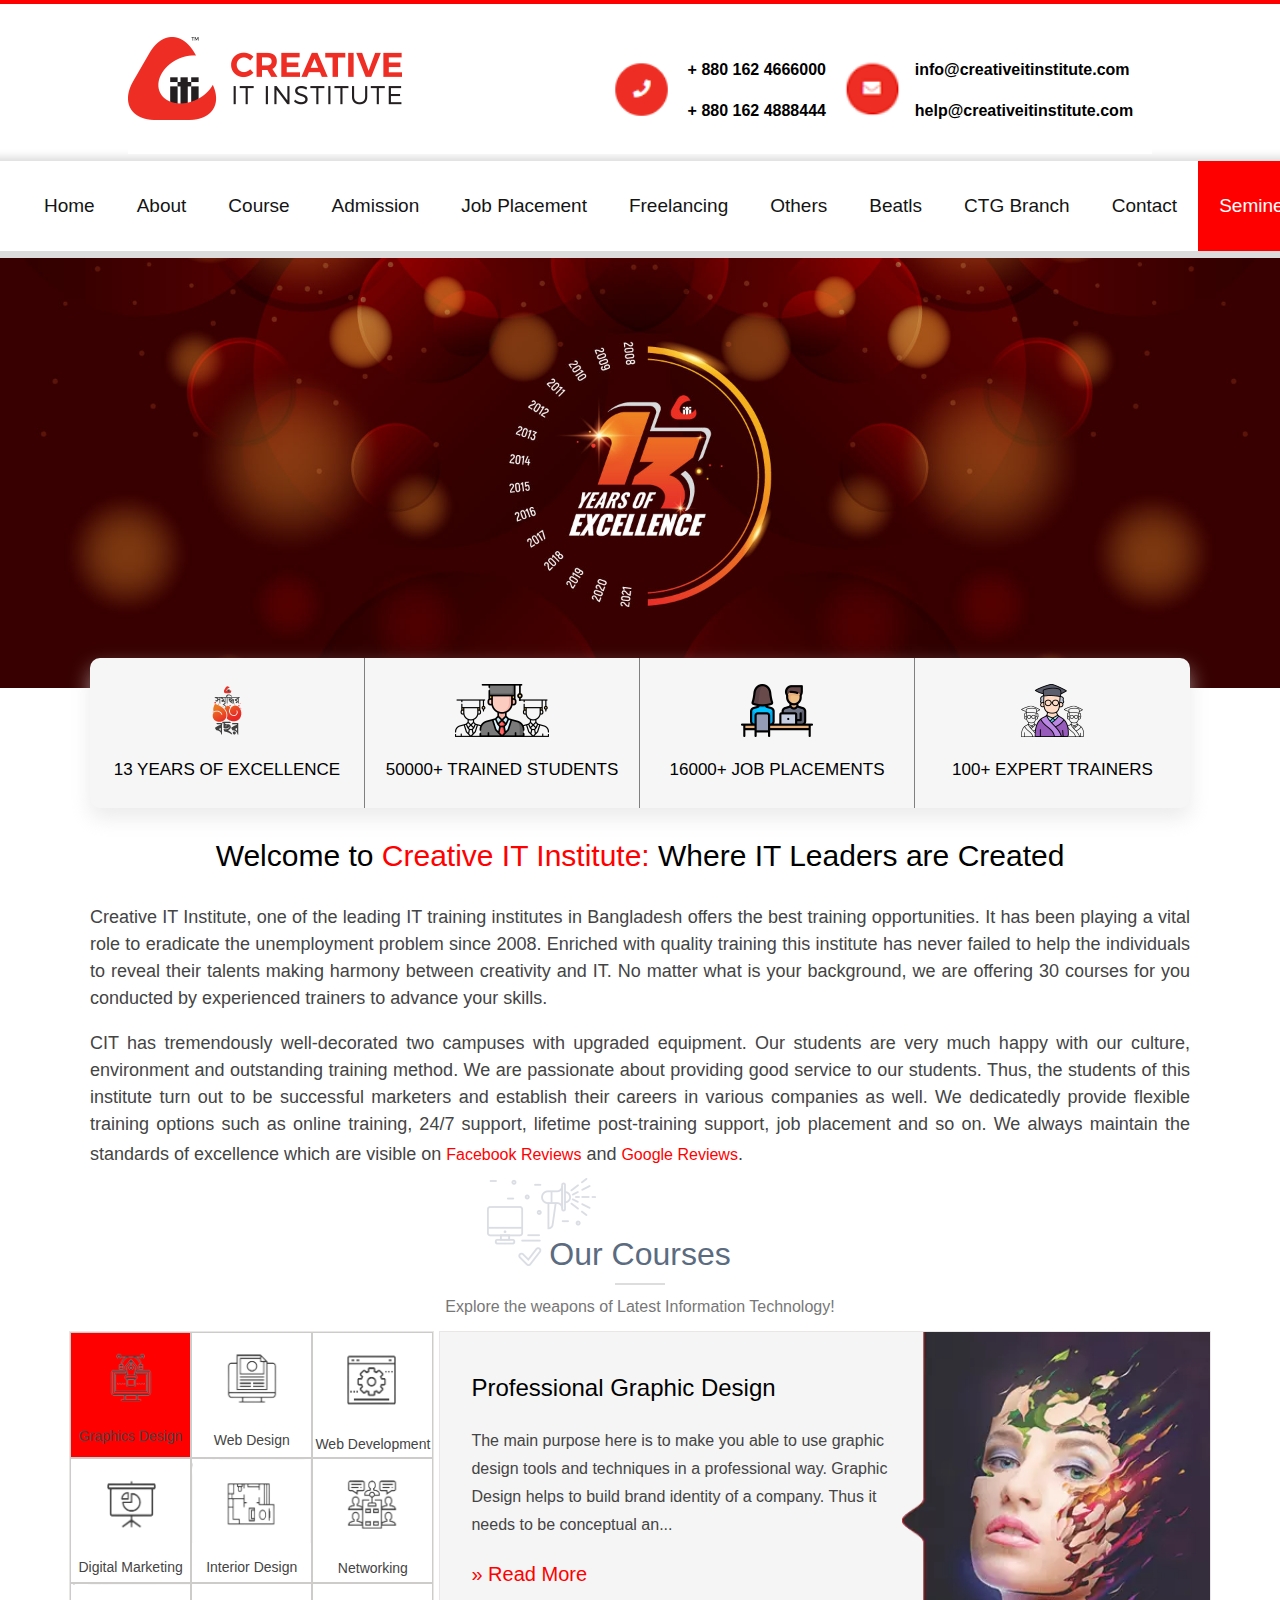
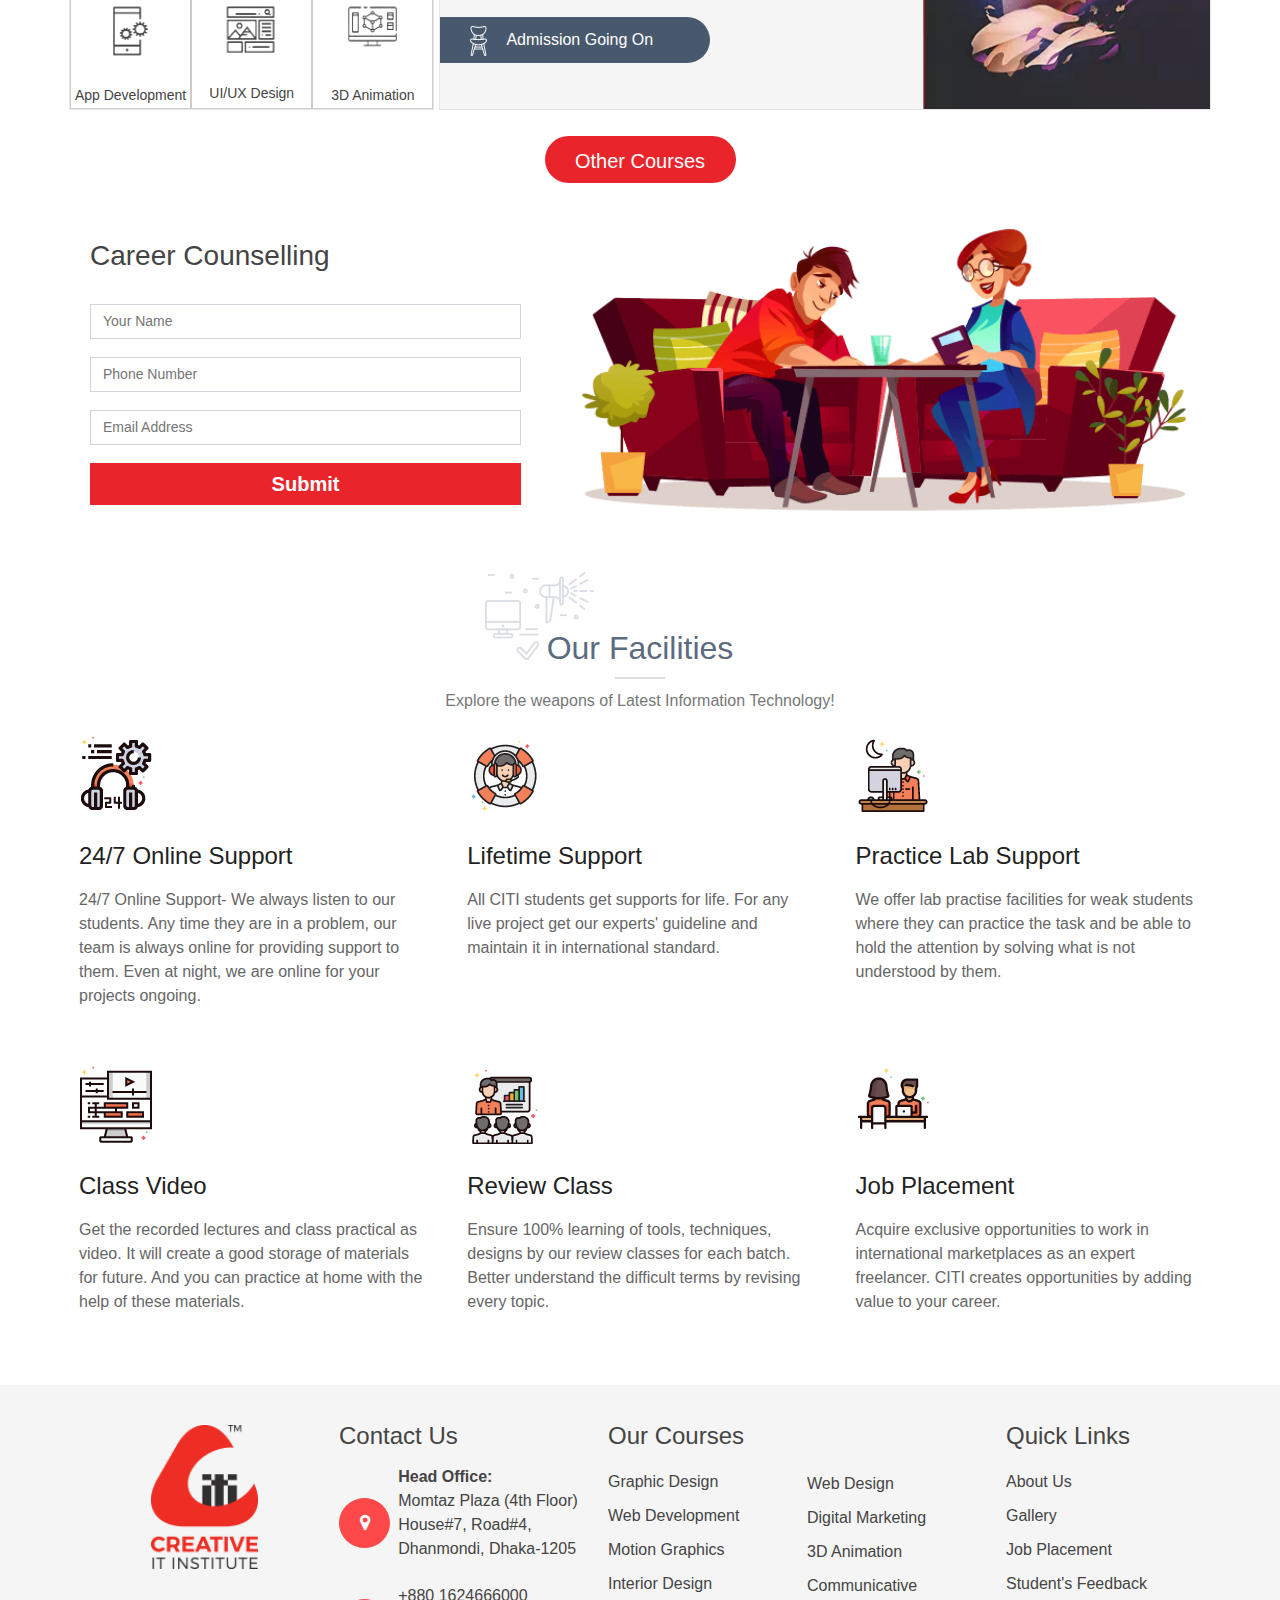
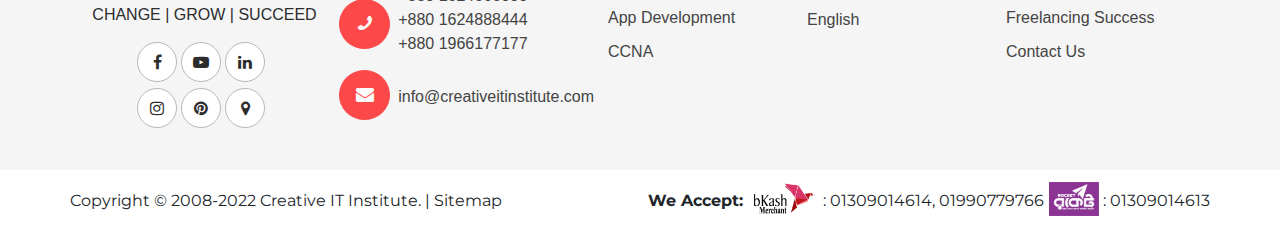
<file: index.html>
<!DOCTYPE html>
<html lang="en">

<head>
    <meta charset="UTF-8">
    <meta http-equiv="X-UA-Compatible" content="IE=edge">
    <meta name="viewport" content="width=device-width, initial-scale=1.0">
    <title>Creative IT</title>
    <link rel="stylesheet" href="style.css">
    <link href="https://fonts.googleapis.com/css2?family=Montserrat&display=swap" rel="stylesheet">
    <link rel="stylesheet" href="https://cdnjs.cloudflare.com/ajax/libs/font-awesome/4.7.0/css/font-awesome.min.css">
</head>

<body>
    <div class="hrline"></div>
    <nav>
        <div class="mainnavbar">
            <div class="middlenav">
                <div class="section1">
                    <div class="logo"></div>
                </div>
                <div class="section2">
                    <div class="phone">
                        <div class="phnlogo"></div>
                        <div class="num">
                            <a href="tel:++ 880 162 4666000">+ 880 162 4666000</a>
                        </div>
                        <div class="num">
                            <a href="tel:++ 880 162 4888444">+ 880 162 4888444</a>
                        </div>
                    </div>
                </div>
                <div class="section3">
                    <div class="mailsec">
                        <div class="maillogo"></div>
                        <div class="mail">
                            <a href="mailto: info@creativeitinstitute.com">info@creativeitinstitute.com</a>
                        </div>
                        <div class="mail">
                            <a href="mailto: help@creativeitinstitute.com">help@creativeitinstitute.com</a>
                        </div>
                    </div>
                </div>
            </div>
        </div>
        <div class="main_menu">
            <div class="menu">
                <ul>
                    <li>
                        <a href="CreativeIT.html">Home</a>
                    </li>
                    <li>
                        <a href="#">About</a>
                    </li>
                    <li>
                        <a href="#">Course</a>
                    </li>
                    <li>
                        <a href="#">Admission</a>
                        <ul>
                            <li><a href="">Admission Form</a></li>
                            <li><a href="">Admission Procedure</a></li>
                        </ul>
                    </li>
                    <li>
                        <a href="#">Job Placement</a>
                    </li>
                    <li>
                        <a href="#">Freelancing</a>
                        <ul>
                            <li><a href="">Freelancing Success</a></li>
                            <li><a href="">Students Feedback</a></li>
                        </ul>
                    </li>
                    <li>
                        <a href="#">Others</a>
                        <ul>
                            <li><a href="">Our Faculties</a></li>
                            <li><a href="">Our Facilities</a></li>
                            <li class="clr"><a href="">FAQ</a></li>
                        </ul>
                    </li>
                    <li>
                        <a href="beatls.html" target="_blank">Beatls</a>
                    </li>
                    <li>
                        <a href="CTG.html" target="_blank">CTG Branch</a>
                    </li>
                    <li>
                        <a href="#">Contact</a>
                    </li>
                    <li>
                        <a href="#">Seminers</a>
                    </li>
                </ul>
            </div>
        </div>
    </nav>

    <section>
        <div class="picture"></div>
        <div class="cardbox">
            <div class="card">
                <div class="card_image1"></div>
                <div class="card_text">
                    <p>13 YEARS OF EXCELLENCE</p>
                </div>
            </div>
            <div class="card">
                <div class="card_image2"></div>
                <div class="card_text">
                    <p>50000+ TRAINED STUDENTS</p>
                </div>
            </div>
            <div class="card">
                <div class="card_image3"></div>
                <div class="card_text">
                    <p>16000+ JOB PLACEMENTS</p>
                </div>
            </div>
            <div class="card">
                <div class="card_image4"></div>
                <div class="card_text">
                    <p>100+ EXPERT TRAINERS</p>
                </div>
            </div>
        </div>
    </section>

    <section>
        <div class="center_text">
            <h1>Welcome to <span class="text_color">Creative IT Institute:</span> Where IT Leaders are Created</h1>
            <p>Creative IT Institute, one of the leading IT training institutes in Bangladesh offers the best training
                opportunities. It has been playing a vital role to eradicate the unemployment problem since 2008.
                Enriched
                with quality training this institute
                has never failed to help the individuals to reveal their talents making harmony between creativity and
                IT.
                No matter what is your background, we are offering 30 courses for you conducted by experienced trainers
                to
                advance your skills.</p>

            <br>
            <p>CIT has tremendously well-decorated two campuses with upgraded equipment. Our students are very much
                happy
                with our culture, environment and outstanding training method. We are passionate about providing good
                service to our students. Thus, the
                students of this institute turn out to be successful marketers and establish their careers in various
                companies as well. We dedicatedly provide flexible training options such as online training, 24/7
                support,
                lifetime post-training support,
                job placement and so on. We always maintain the standards of excellence which are visible on <a
                    href="#">Facebook Reviews</a> and <a href="#">Google Reviews</a>.</p>
        </div>
    </section>

    <section>
        <div class="container">
            <div class="center_heading">
                <h2>Our Courses</h2>
                <p>Explore the weapons of Latest Information Technology!</p>
            </div>

            <div class="courseWithPicture">
                <div class="course">
                    <div class="cell cell-1">
                        <a href="#"><img src="image2/gd.png" alt="" class="icon">
                            <p>Graphics Design</p>
                        </a>
                    </div>
                    <div class="cell cell-2">
                        <a href="#"><img src="image2/c2.png" alt="" class="icon">
                            <p>Web Design</p>
                        </a>
                    </div>
                    <div class="cell cell-3">
                        <a href="#"><img src="image2/c3.png" alt="" class="icon">
                            <p>Web Development</p>
                        </a>
                    </div>
                    <div class="cell cell-4">
                        <a href="#"><img src="image2/c4.png" alt="" class="icon">
                            <p>Digital Marketing</p>
                        </a>
                    </div>
                    <div class="cell cell-5">
                        <a href="#"><img src="image2/c5.png" alt="" class="icon">
                            <p>Interior Design</p>
                        </a>
                    </div>
                    <div class="cell cell-6">
                        <a href="#"><img src="image2/c6.png" alt="" class="icon">
                            <p>Networking</p>
                        </a>
                    </div>
                    <div class="cell cell-7">
                        <a href="#"><img src="image2/c7.png" alt="" class="icon">
                            <p>App Development</p>
                        </a>
                    </div>
                    <div class="cell cell-8">
                        <a href="#"><img src="image2/c8.png" alt="" class="icon">
                            <p>UI/UX Design</p>
                        </a>
                    </div>
                    <div class="cell cell-9">
                        <a href="#"><img src="image2/c9.png" alt="" class="icon">
                            <p>3D Animation</p>
                        </a>
                    </div>
                </div>

                <div class="textandpic">
                    <div class="textpart">
                        <div class="textpart1">
                            <h2>Professional Graphic Design</h2>
                            <p>The main purpose here is to make you able to use graphic design tools and techniques in a
                                professional way. Graphic Design helps to build brand identity of a company. Thus it
                                needs
                                to be conceptual an...</p>
                            <a href="#">» Read More</a>
                        </div>
                        <div class="textpart2">
                            <p><img src="image2/seat.png" alt="">
                                <span>Admission Going On</span>
                            </p>
                        </div>
                    </div>
                    <div class="picpart"></div>

                </div>
            </div>
        </div>
    </section>

    <section>
        <div class="coursebtn"><a href="#">Other Courses</a></div>
    </section>

    <section>
        <div class="careercounselling">
            <div class="row">
                <div class="leftside">
                    <h3>Career Counselling</h3>
                    <form action="">
                        <input type="name" placeholder="Your Name">
                        <input type="number" name="number" id="" placeholder="Phone Number">
                        <input type="email" name="mail" id="" placeholder="Email Address">
                        <Button type="button" class="submitbtn">Submit</Button>
                    </form>
                </div>
                <div class="rightside"></div>
            </div>
        </div>
    </section>

    <section>
        <div class="center_heading">
            <h2>Our Facilities</h2>
            <p>Explore the weapons of Latest Information Technology!</p>
        </div>
    </section>

    <section>
        <div class="facilities">
            <div class="leftbox">
                <div class="boximg"><img src="image2/Online_Support.png" alt=""></div>
                <h3>24/7 Online Support</h3>
                <p>24/7 Online Support- We always listen to our students. Any time they are in a problem, our team is
                    always online for providing support to them. Even at night, we are online for your projects ongoing.
                </p>
            </div>
            <div class="middlebox">
                <div class="boximg"><img src="image2/Lifetime_Support.png" alt=""></div>
                <h3>Lifetime Support</h3>
                <p>All CITI students get supports for life. For any live project get our experts' guideline and maintain
                    it in international standard.</p>
            </div>
            <div class="rightbox">
                <div class="boximg"><img src="image2/Lab_Support.png" alt=""></div>
                <h3>Practice Lab Support</h3>
                <p>We offer lab practise facilities for weak students where they can practice the task and be able to
                    hold the attention by solving what is not understood by them.</p>
            </div>

            <div class="leftbox">
                <div class="boximg"><img src="image2/Class_Video.png" alt=""></div>
                <h3>Class Video</h3>
                <p>Get the recorded lectures and class practical as video. It will create a good storage of materials
                    for future. And you can practice at home with the help of these materials.</p>
            </div>
            <div class="middlebox">
                <div class="boximg"><img src="image2/Review_Class.png" alt=""></div>
                <h3>Review Class</h3>
                <p>Ensure 100% learning of tools, techniques, designs by our review classes for each batch. Better
                    understand the difficult terms by revising every topic.</p>
            </div>
            <div class="rightbox">
                <div class="boximg"><img src="image2/Job_Placement.png" alt=""></div>
                <h3>Job Placement</h3>
                <p>Acquire exclusive opportunities to work in international marketplaces as an expert freelancer. CITI
                    creates opportunities by adding value to your career.</p>
            </div>
        </div>
    </section>

    <section id="footer_part">
        <div class="footer">
            <div class="footercontainer">
                <div class="box">
                    <div class="box1">
                        <div class="imgbox"><img src="image2/footer-logo.png" alt=""></div>
                        <div class="iconbox">
                            <h4>CHANGE | GROW | SUCCEED</h4>
                            <div class="social">
                                <a href="#" class="fa fa-facebook"></a>
                                <a href="#" class="fa fa-youtube-play"></a>
                                <a href="#" class="fa fa-linkedin"></a>
                                <a href="#" class="fa fa-instagram"></a>
                                <a href="#" class="fa fa-pinterest"></a>
                                <a href="#" class="fa fa-map-marker"></a>
                            </div>
                        </div>
                    </div>
                </div>
                <div class="box">
                    <div class="box2">
                        <h3>Contact Us</h3>
                        <div class="address">
                            <div class="iconpart">
                                <div class="fa fa-map-marker faicon"></div>
                            </div>
                            <div class="footertextpart">
                                <strong>Head Office:</strong>
                                <br><span>Momtaz Plaza (4th Floor) House#7, Road#4, Dhanmondi, Dhaka-1205</span>
                            </div>
                        </div>

                        <div class="mob">
                            <div class="iconpart">
                                <div class="fa fa-phone fa-flip-horizontal faicon"></div>
                            </div>
                            <div class="footertextpart">
                                <br><span>+880 1624666000 <br>+880 1624888444 <br>+880 1966177177</span>
                            </div>
                        </div>

                        <div class="mailpart">
                            <div class="iconpart" style="padding-top: 0px;">
                                <div class="fa fa-envelope faicon"></div>
                            </div>
                            <div class="footertextpart" style="padding-top: 0px;">
                                <br><span>info@creativeitinstitute.com</span>
                            </div>
                        </div>
                    </div>
                </div>

                <div class="box3 other">
                    <h3>Our Courses</h3>
                    <p><a href="#">Graphic Design</a></p>
                    <p><a href="#">Web Development</a></p>
                    <p><a href="#">Motion Graphics</a></p>
                    <p><a href="#">Interior Design</a></p>
                    <p><a href="#">App Development</a></p>
                    <p><a href="#">CCNA</a></p>
                </div>
                <div class="box4 other">
                    <p><a href="#">Web Design</a></p>
                    <p><a href="#">Digital Marketing</a></p>
                    <p><a href="#">3D Animation</a></p>
                    <p><a href="#">Communicative</a></p>
                    <p><a href="#">English</a></p>
                </div>
                <div class="box5 other">
                    <h3>Quick Links</h3>
                    <p><a href="#">About Us</a></p>
                    <p><a href="#">Gallery</a></p>
                    <p><a href="#">Job Placement</a></p>
                    <p><a href="#">Student's Feedback</a></p>
                    <p><a href="#">Freelancing Success</a></p>
                    <p><a href="#">Contact Us</a></p>
                </div>
            </div>
        </div>
        <div class="copyrightsection">
            <div class="footercontainer">
                <div class="row align_space_between valign_center">
                    <div class="child">
                        <p>Copyright &copy; 2008-2022 Creative IT Institute. | Sitemap</p>
                    </div>
                    <div class="child">
                        <div class="row valign_center">
                            <div><p><strong>We Accept:</strong></p></div>
                            <div><img src="image2/bkash-merchant.png" alt="" style="width: 80px;"></div>
                            <div><p>: 01309014614,</p></div>
                            <div><p>&nbsp;01990779766</p></div>
                            <div><img src="image2/dutch-bangla-rocket-logo.png" alt="" style="width: 50px;margin-left: 5px;"></div>
                            <div><p>&nbsp;: 01309014613</p></div>
                        </div>
                    </div>
                </div>
            </div>
        </div>
    </section>


</body>

</html>
</file>
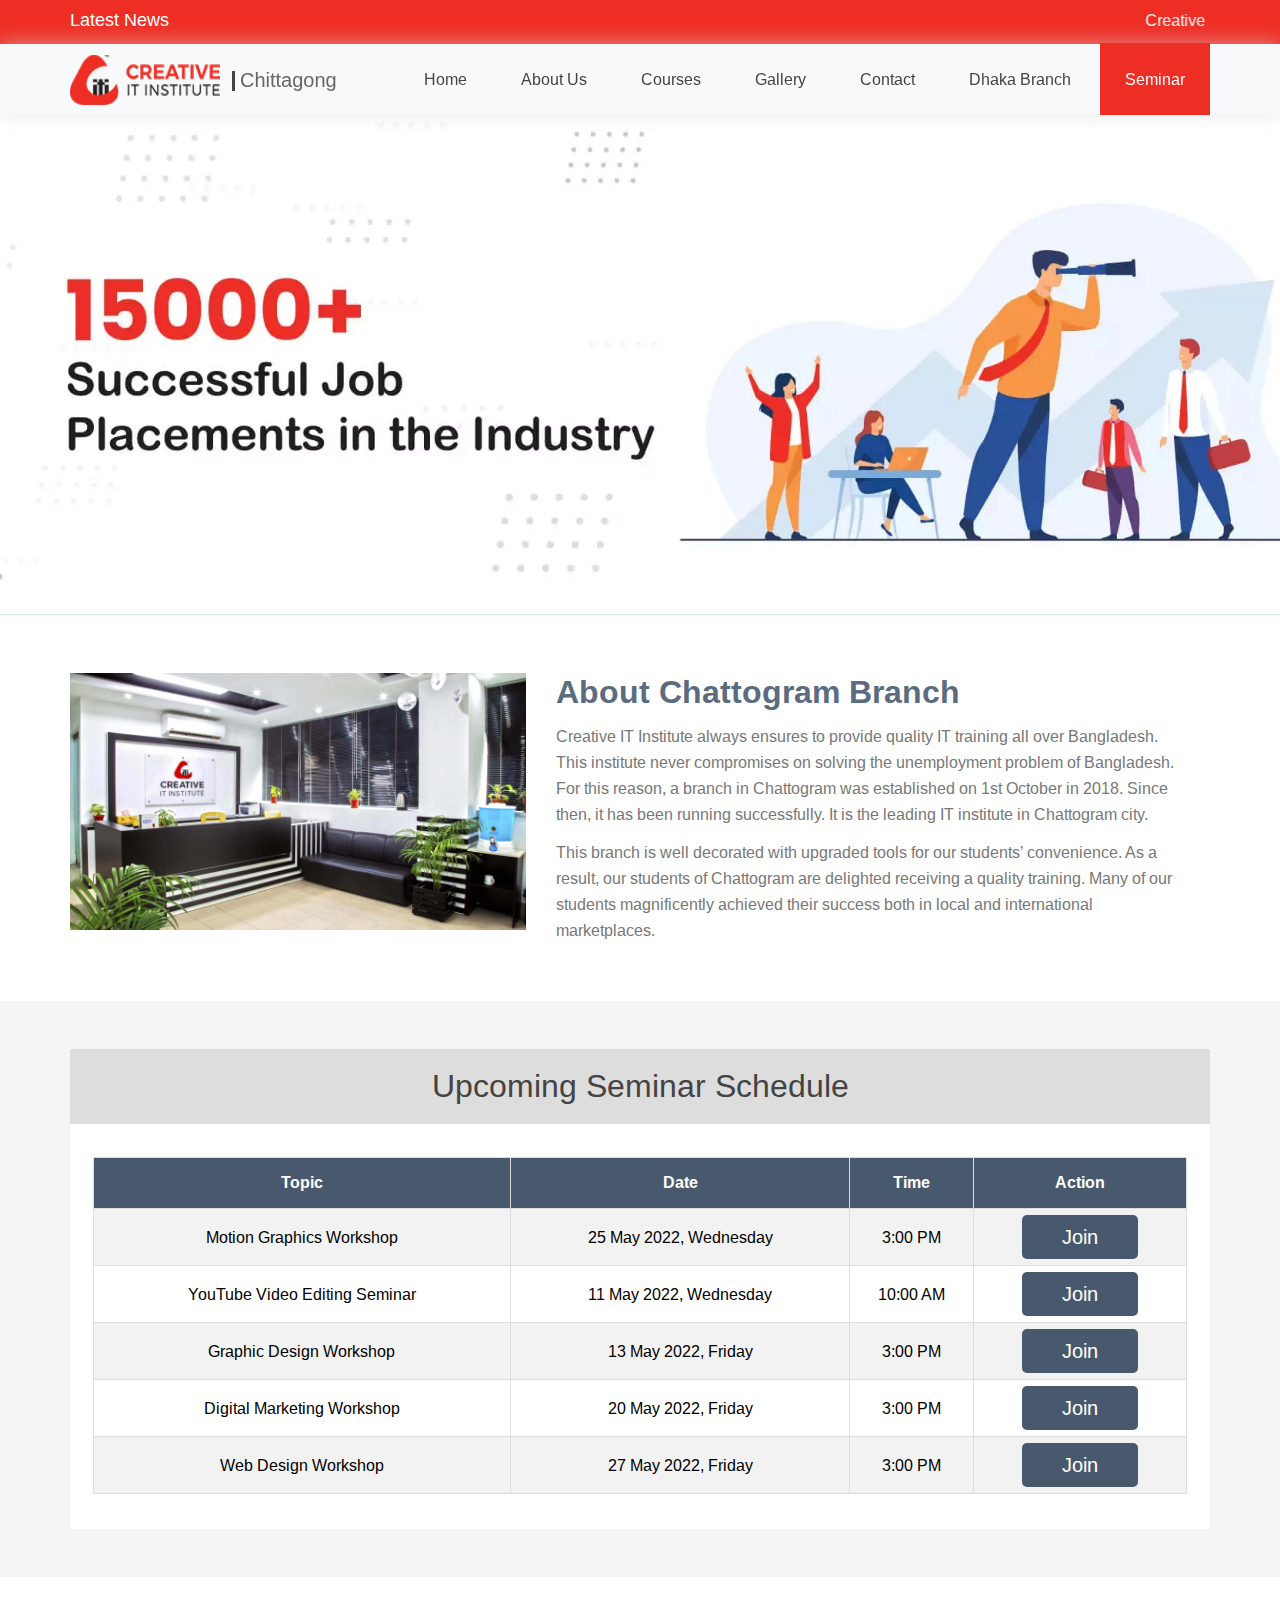
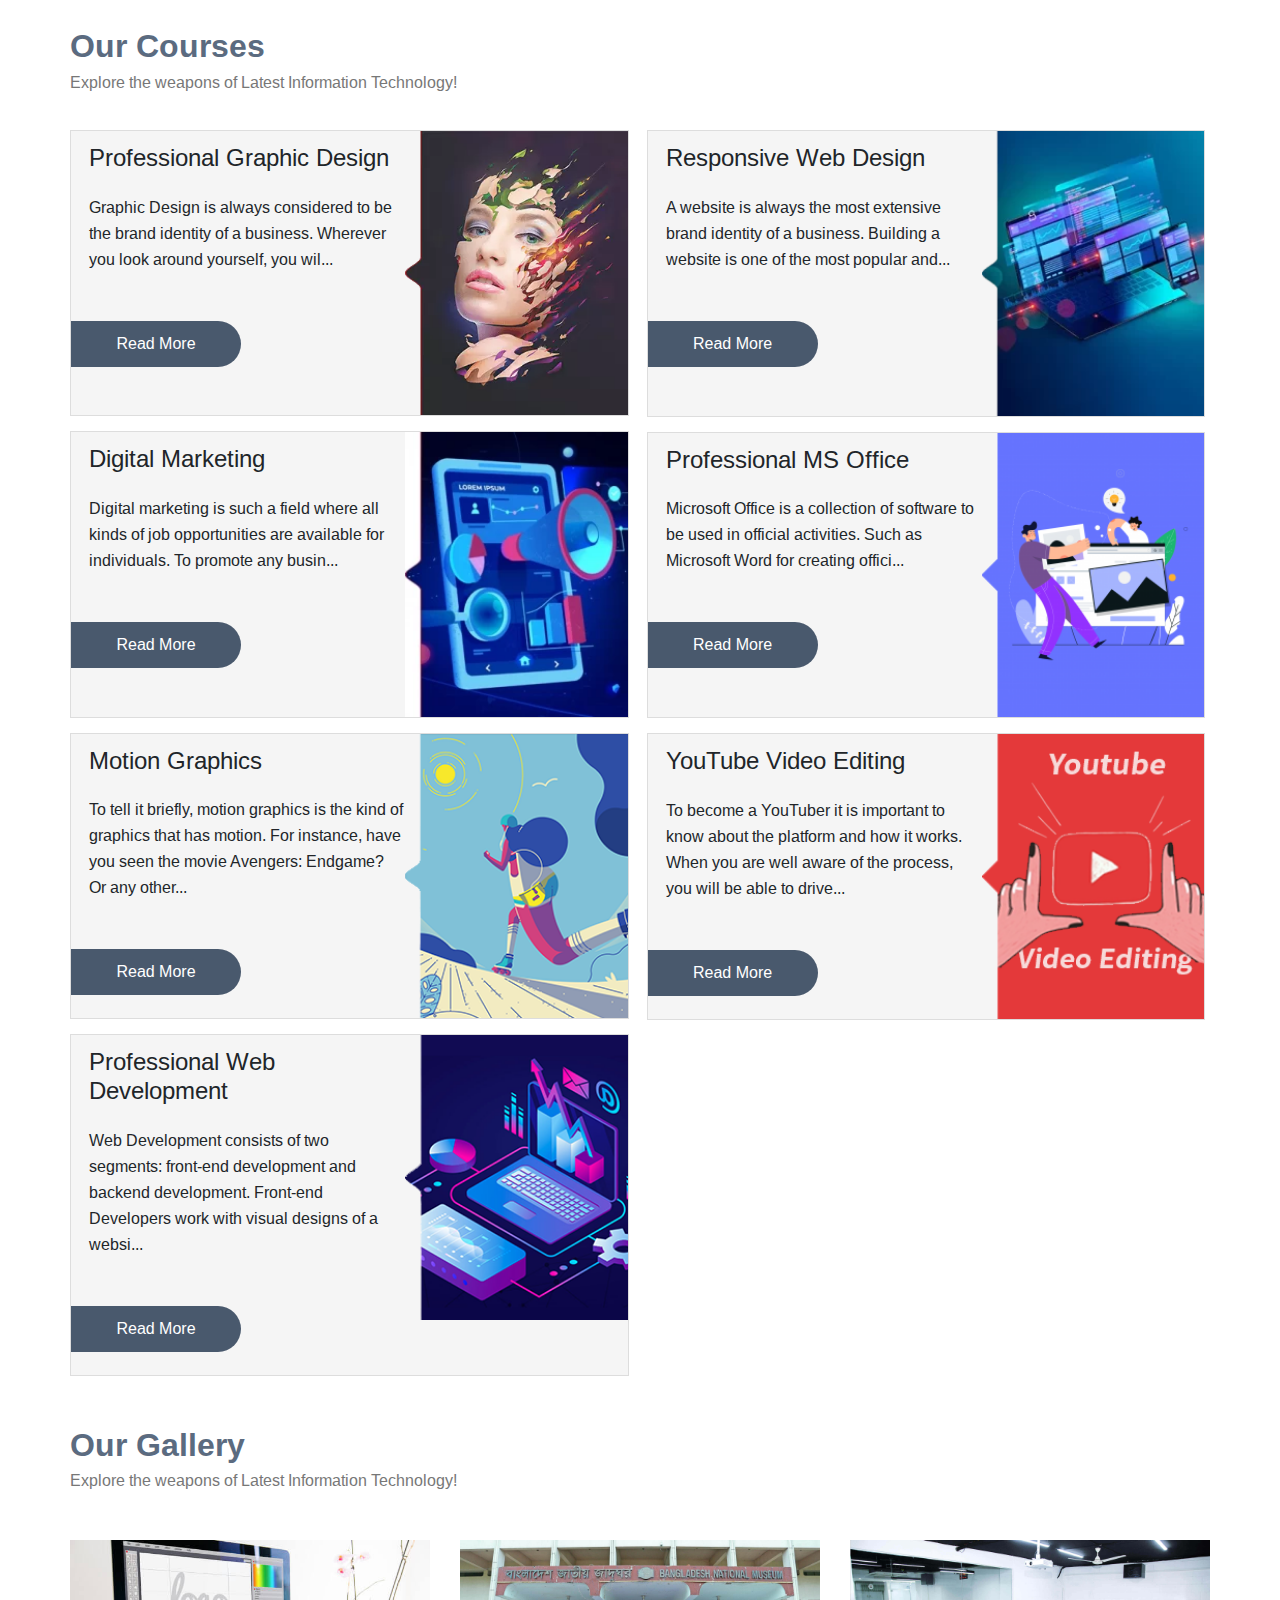
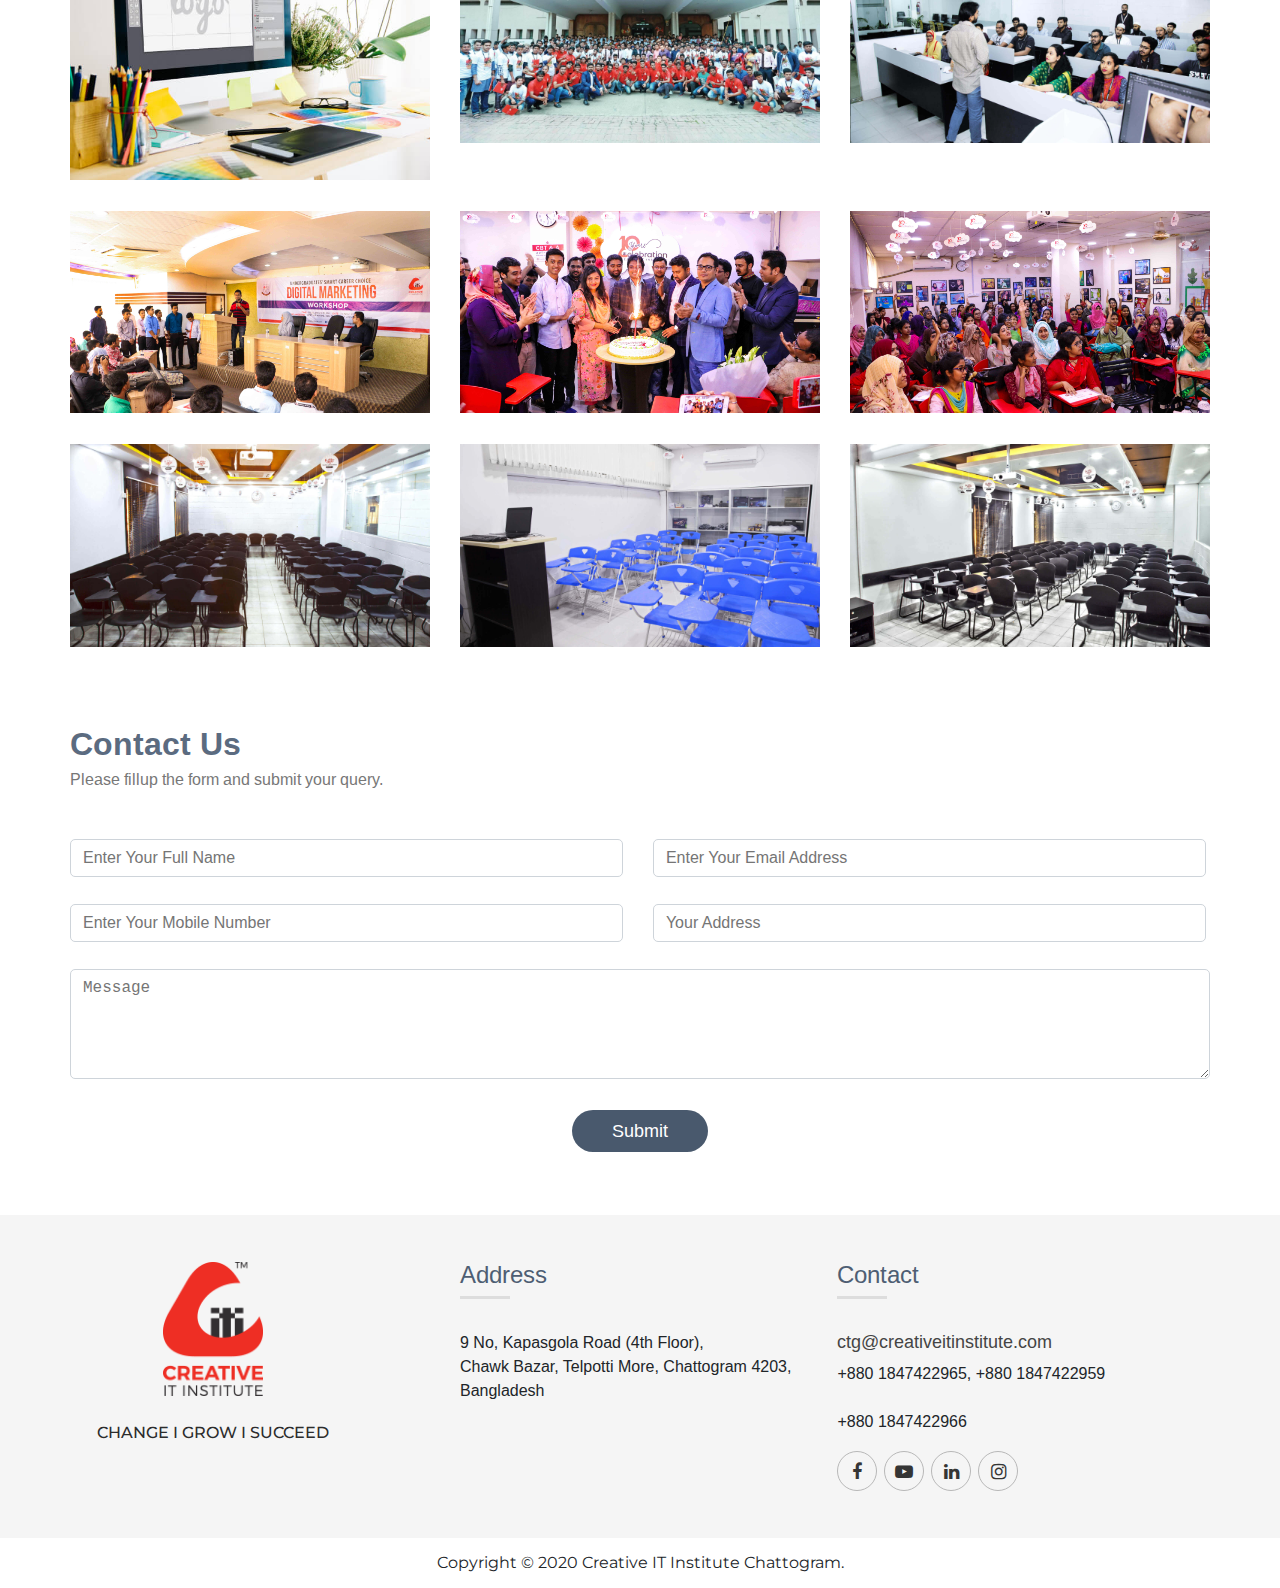
<file: CTG.html>
<!DOCTYPE html>
<html lang="en">

<head>
    <meta charset="UTF-8">
    <meta http-equiv="X-UA-Compatible" content="IE=edge">
    <meta name="viewport" content="width=device-width, initial-scale=1.0">
    <title>CTG Project</title>
    <link
        href="https://fonts.googleapis.com/css2?family=Arimo:wght@400;600&family=Montserrat:wght@500&family=Open+Sans&family=Oswald:wght@400;500;700&family=Ubuntu+Condensed&display=swap"
        rel="stylesheet">
    <link rel="stylesheet" href="https://cdnjs.cloudflare.com/ajax/libs/font-awesome/4.7.0/css/font-awesome.min.css">
    <link rel="stylesheet" href="css/style.css">
</head>

<body>
    <!-- header part start -->
    <header id="top_header">
        <div class="container">
            <div class="row">
                <div class="header_left">
                    <p>Latest News</p>
                </div>
                <div class="header_right">
                    <marquee behavior="" direction="">
                        Creative IT Institute, one of the leading IT training institutes in Bangladesh offers the best
                        training opportunities. It has been playing a vital role to eradicate the unemployment problem
                        since 2008. Enriched with quality training this institute has never failed to help the
                        individuals to reveal their talents making harmony between creativity and IT. No matter what is
                        your background, we are offering 30 courses for you conducted by experienced trainers to advance
                        your skills.
                    </marquee>
                </div>
            </div>
        </div>
    </header>
    <!-- header part end -->

    <!-- main menu start -->
    <div class="main_menu" id="navbar">
        <div class="container">
            <div class="row">
                <div class="logo">
                    <a href="#">
                        <div class="row valign_center">
                            <img src="image/logo.png" alt="">
                            <p>Chittagong</p>
                        </div>
                    </a>
                </div>
                <div class="menu">
                    <ul>
                        <li><a href="index.html">Home</a></li>
                        <li><a href="#">About Us</a></li>
                        <li><a href="#">Courses</a></li>
                        <li><a href="#">Gallery</a></li>
                        <li><a href="#">Contact</a></li>
                        <li><a href="#">Dhaka Branch</a></li>
                        <li><a href="#">Seminar</a></li>
                    </ul>
                </div>
            </div>
        </div>
    </div>
    <!-- main menu end -->

    <!-- banner part start -->
    <section id="banner">
        <div class="banner_items" style="background-image: url(image/banner_6153fa82c7452.webp);"></div>
    </section>
    <!-- banner part end -->

    <!-- About part start -->
    <section id="about">
        <div class="container">
            <div class="row">
                <div class="about_left">
                    <img src="image/about.jpg" alt="">
                </div>
                <div class="about_right">
                    <h2>About Chattogram Branch</h2>
                    <p>Creative IT Institute always ensures to provide quality IT training all over Bangladesh. This
                        institute never compromises on solving the unemployment problem of Bangladesh. For this reason,
                        a branch in Chattogram was established on 1st October in 2018. Since then, it has been running
                        successfully. It is the leading IT institute in Chattogram city.</p>
                    <p>This branch is well decorated with upgraded tools for our students’ convenience. As a result, our
                        students of Chattogram are delighted receiving a quality training. Many of our students
                        magnificently achieved their success both in local and international marketplaces.</p>
                </div>
            </div>
        </div>

    </section>
    <!-- About part end -->

    <!-- Seminar Schedule Start -->
    <section id="seminar_schedule">
        <div class="container">
            <div class="row">
                <div class="schedule_inner">
                    <h2>Upcoming Seminar Schedule</h2>

                    <table>
                        <tr>
                            <th>Topic</th>
                            <th>Date</th>
                            <th>Time</th>
                            <th>Action</th>
                        </tr>
                        <tr>
                            <td>Motion Graphics Workshop</td>
                            <td>25 May 2022, Wednesday</td>
                            <td>3:00 PM</td>
                            <td><a href="#"><Button class="btn">Join</Button></a></td>
                        </tr>
                        <tr>
                            <td>YouTube Video Editing Seminar</td>
                            <td>11 May 2022, Wednesday</td>
                            <td>10:00 AM</td>
                            <td><a href="#"><Button class="btn">Join</Button></a></td>
                        </tr>
                        <tr>
                            <td>Graphic Design Workshop</td>
                            <td>13 May 2022, Friday</td>
                            <td>3:00 PM</td>
                            <td><a href="#"><Button class="btn">Join</Button></a></td>
                        </tr>
                        <tr>
                            <td>Digital Marketing Workshop</td>
                            <td>20 May 2022, Friday</td>
                            <td>3:00 PM</td>
                            <td><a href="#"><Button class="btn">Join</Button></a></td>
                        </tr>
                        <tr>
                            <td>Web Design Workshop</td>
                            <td>27 May 2022, Friday</td>
                            <td>3:00 PM</td>
                            <td><a href="#"><Button class="btn">Join</Button></a></td>
                        </tr>
                    </table>
                </div>
            </div>
        </div>
    </section>
    <!-- Seminar Schedule Start -->

    <!-- Course section start -->
    <section id="course_section">
        <div class="container">
            <div class="row heading">
                <h2>Our Courses</h2>
                <p>Explore the weapons of Latest Information Technology!</p>
                <div class="row">
                    <div class="course_left">
                        <div class="graphics course_cmn">
                            <div class="row">
                                <div class="course_cmnleft">
                                    <div class="text_part">
                                        <h3>Professional Graphic Design</h3>
                                        <p>Graphic Design is always considered to be the brand identity of a business.
                                            Wherever you look around yourself, you wil...</p>
                                    </div>
                                    <a href="#"><Button class="Read_morebtn">Read More</Button></a>
                                </div>
                                <div class="course_cmnright">
                                    <div class="img_part">
                                        <img src="image/graphic.jpg" alt="">
                                    </div>
                                </div>
                            </div>
                        </div>
                        <div class="Marketing course_cmn">
                            <div class="row">
                                <div class="course_cmnleft">
                                    <div class="text_part">
                                        <h3>Digital Marketing</h3>
                                        <p>Digital marketing is such a field where all kinds of job opportunities are
                                            available for individuals. To promote any busin...</p>
                                    </div>
                                    <a href="#"><Button class="Read_morebtn">Read More</Button></a>
                                </div>
                                <div class="course_cmnright">
                                    <div class="img_part">
                                        <img src="image/DM.webp" alt="">
                                    </div>
                                </div>
                            </div>
                        </div>
                        <div class="Motion course_cmn">
                            <div class="row">
                                <div class="course_cmnleft">
                                    <div class="text_part">
                                        <h3>Motion Graphics</h3>
                                        <p>To tell it briefly, motion graphics is the kind of graphics that has motion.
                                            For instance, have you seen the movie Avengers: Endgame? Or any other...</p>
                                    </div>
                                    <a href="#"><Button class="Read_morebtn">Read More</Button></a>
                                </div>
                                <div class="course_cmnright">
                                    <div class="img_part">
                                        <img src="image/MOTION.png" alt="">
                                    </div>
                                </div>
                            </div>
                        </div>
                        <div class="web_dev course_cmn">
                            <div class="row">
                                <div class="course_cmnleft">
                                    <div class="text_part">
                                        <h3>Professional Web Development</h3>
                                        <p>Web Development consists of two segments: front-end development and backend
                                            development. Front-end Developers work with visual designs of a websi...</p>
                                    </div>
                                    <a href="#"><Button class="Read_morebtn">Read More</Button></a>
                                </div>
                                <div class="course_cmnright">
                                    <div class="img_part">
                                        <img src="image/WD.png" alt="">
                                    </div>
                                </div>
                            </div>
                        </div>
                    </div>
                    <div class="course_right">
                        <div class="web course_cmn">
                            <div class="row">
                                <div class="course_cmnleft">
                                    <div class="text_part">
                                        <h3>Responsive Web Design</h3>
                                        <p>A website is always the most extensive brand identity of a business. Building
                                            a website is one of the most popular and...</p>
                                    </div>
                                    <a href="#"><Button class="Read_morebtn">Read More</Button></a>
                                </div>
                                <div class="course_cmnright">
                                    <div class="img_part">
                                        <img src="image/course_6055c0702b8e4.webp" alt="">
                                    </div>
                                </div>
                            </div>
                        </div>
                        <div class="Office course_cmn">
                            <div class="row">
                                <div class="course_cmnleft">
                                    <div class="text_part">
                                        <h3>Professional MS Office</h3>
                                        <p>Microsoft Office is a collection of software to be used in official
                                            activities. Such as Microsoft Word for creating offici...</p>
                                    </div>
                                    <a href="#"><Button class="Read_morebtn">Read More</Button></a>
                                </div>
                                <div class="course_cmnright">
                                    <div class="img_part">
                                        <img src="image/OFFICEpng.png" alt="">
                                    </div>
                                </div>
                            </div>
                        </div>
                        <div class="Video_Editing course_cmn">
                            <div class="row">
                                <div class="course_cmnleft">
                                    <div class="text_part">
                                        <h3>YouTube Video Editing</h3>
                                        <p>To become a YouTuber it is important to know about the platform and how it
                                            works. When you are well aware of the process, you will be able to drive...
                                        </p>
                                    </div>
                                    <a href="#"><Button class="Read_morebtn">Read More</Button></a>
                                </div>
                                <div class="course_cmnright">
                                    <div class="img_part">
                                        <img src="image/EM.png" alt="">
                                    </div>
                                </div>
                            </div>
                        </div>
                    </div>
                </div>
            </div>
        </div>

    </section>
    <!-- Course section end -->

    <!-- Gallery section start -->
    <section id="Gallery">
        <div class="container">
            <div class="row heading">
                <h2>Our Gallery</h2>
                <p>Explore the weapons of Latest Information Technology!</p>

                <div class="box">
                    <div class="row">
                        <div class="column">
                            <a href="#"><img src="image/gallery_1.jpg" alt=""></a>
                        </div>

                        <div class="column">
                            <a href="#"><img src="image/gallery_2.jpg" alt=""></a>
                        </div>

                        <div class="column">
                            <a href="#"><img src="image/gallery_3.jpg" alt=""></a>
                        </div>
                    </div>
                </div>


                <div class="box">
                    <div class="row">
                        <div class="column">
                            <a href="#"><img src="image/gallery_4.jpg" alt=""></a>
                        </div>

                        <div class="column">
                            <a href="#"><img src="image/gallery_5.jpg" alt=""></a>
                        </div>

                        <div class="column">
                            <a href="#"><img src="image/gallery_6.jpg" alt=""></a>
                        </div>
                    </div>
                </div>


                <div class="box">
                    <div class="row">
                        <div class="column">
                            <a href="#"><img src="image/gallery_7.jpg" alt=""></a>
                        </div>

                        <div class="column">
                            <a href="#"><img src="image/gallery_8.jpg" alt=""></a>
                        </div>

                        <div class="column">
                            <a href="#"><img src="image/gallery_9.jpg" alt=""></a>
                        </div>
                    </div>
                </div>
            </div>
        </div>
    </section>
    <!-- Gallery section end -->

    <!-- Contact us section start -->
    <section id="Contact_us">
        <div class="container">
            <div class="row heading">
                <h2>Contact Us</h2>
                <p>Please fillup the form and submit your query.</p>

                <div class="box">
                    <form action="">
                        <div class="row">
                            <div class="inputbox_left">
                                <input type="name" placeholder="Enter Your Full Name">
                            </div>
                            <div class="inputbox_right">
                                <input type="email" name="Email" id="" placeholder="Enter Your Email Address">
                            </div>
                        </div>
                    </form>
                </div>

                <div class="box">
                    <form action="">
                        <div class="row">
                            <div class="inputbox_left">
                                <input type="tel" name="Number" id="" placeholder="Enter Your Mobile Number">
                            </div>
                            <div class="inputbox_right">
                                <input type="name" id="" placeholder="Your Address">
                            </div>
                        </div>
                    </form>
                </div>

                <div class="box">
                    <form action="">
                        <div class="mszfield">
                            <textarea rows="4" cols="50" name="comment" form="" placeholder="Message"></textarea>
                        </div>
                    </form>
                </div>

                <div class="box">
                    <form action="">
                        <div class="submitbtn">
                            <input type="submit" value="Submit">
                        </div>
                    </form>
                </div>
            </div>
        </div>
        </div>
    </section>
    <!-- Contact us section end -->

    <!-- Footer Section start -->
    <section id="footer">
        <div class="container">
            <div class="row">
                <div class="footerleft">
                    <div class="footerimg">
                        <img src="image/footer-logo.png" alt="">
                    </div>
                    <h4>CHANGE I GROW I SUCCEED</h4>
                </div>

                <div class="footermiddle">
                    <div class="address">
                        <h3>Address</h3>
                        <p>9 No, Kapasgola Road (4th Floor),<br> Chawk Bazar, Telpotti More, Chattogram 4203, Bangladesh
                        </p>
                    </div>
                </div>

                <div class="footerright">
                    <div class="address">
                        <h3>Contact</h3>
                        <h5>ctg@creativeitinstitute.com</h5>
                        <p>+880 1847422965, +880 1847422959 <br><br>+880 1847422966</p>
                        <div class="social">
                            <a href="#"><i class="fa fa-facebook"></i></a>
                            <a href="#"><i class="fa fa-youtube-play"></i></a>
                            <a href="#"><i class="fa fa-linkedin"></i></a>
                            <a href="#"><i class="fa fa-instagram"></i></a>
                        </div>
                    </div>
                </div>
            </div>
        </div>
    </section>
    <!-- Footer Section end -->
    <!-- Footer bottom section start -->
    <section id="footerbtm">
        <p>Copyright © 2020 Creative IT Institute Chattogram.</p>
    </section>
    <!-- Footer bottom section end -->


    <script>
        window.onscroll = function () { myFunction() };

        var navbar = document.getElementById("navbar");
        var sticky = navbar.offsetTop;

        function myFunction() {
            if (window.pageYOffset >= sticky) {
                navbar.classList.add("sticky")
            } else {
                navbar.classList.remove("sticky");
            }
        }
    </script>

</body>

</html>
</file>
<file: style.css>
* {
    margin: 0;
    padding: 0;
    box-sizing: border-box;
}

ul,
ol {
    list-style-type: none;
}

a {
    text-decoration: none;
}

.hrline {
    background-color: red;
    height: 4px;
}

/* nav section start */
.mainnavbar {
    width: 100%;
    height: 150px;
    background-color: white;
}

.middlenav {
    margin: auto;
    width: 80%;
    height: 100%;
    background-color: white;
}

.middlenav .section1 {
    width: 40%;
    height: 100%;
    background-color: white;
    float: left;
    padding: 33px 0px 18px;
    box-sizing: border-box;
}

.logo {
    width: 100%;
    height: 83px;
    background-image: url(image2/logo.png);
    background-repeat: no-repeat;
}

.middlenav .section2 {
    width: 30%;
    height: 100%;
    background-color: white;
    float: left;
    padding: 43px 0px 39px;
    box-sizing: border-box;
}

.phone {
    width: 100%;
    height: 57px;
    background-color: white;
    padding-left: 72px;
    box-sizing: border-box;
}

.num {
    padding-top: 6px;
    padding-bottom: 1px;
}

.num a {
    text-decoration: none;
    color: black;
    font-weight: bold;
    font-family: sans-serif;
}

.phnlogo {
    width: 63px;
    height: 55px;
    margin-right: 15px;
    margin-top: 15px;
    background-image: url(image2/phone.png);
    background-size: cover;
    background-repeat: no-repeat;
    float: left;
}

.middlenav .section3 {
    width: 30%;
    height: 100%;
    background-color: white;
    float: left;
    padding: 43px 0px 39px;
    box-sizing: border-box;
}

.mailsec {
    width: 100%;
    height: 64px;
    background-color: white;
    /* padding-left: 72px; */
    box-sizing: border-box;
}

.mail {
    padding-top: 6px;
    padding-bottom: 1px;
}

.mail a {
    text-decoration: none;
    color: black;
    font-weight: bold;
    font-family: sans-serif;
}

.maillogo {
    width: 55px;
    height: 55px;
    margin-right: 15px;
    margin-top: 14px;
    background-image: url(image2/mail.png);
    background-size: cover;
    background-repeat: no-repeat;
    float: left;
}

/* nav section end */

/* menu section start */
.main_menu {
    height: 90px;
    width: 100%;
    margin: auto;
    padding: 0px 23px;
    background-color: white;
    margin-top: 7px;
    margin-bottom: 7px;
    box-shadow: rgb(221 220 220) 0px 6px 8px 10px;
}

.menu {
    height: 100%;
    width: 1300px;
    margin: auto;
    background-color: white;
}

.menu ul li {
    float: left;
    position: relative;
}

.menu ul li a {
    font-size: 19px;
    font-family: sans-serif;
    color: rgb(20, 20, 20);
    padding: 28px 21px;
    display: block;
}

.menu ul li a:hover {
    color: red;
}

.menu ul li:hover ul {
    visibility: visible;
    opacity: 1;
    transform: translateY(0);
}

.menu ul li ul {
    position: absolute;
    width: 310px;
    background-color: white;
    border-bottom: 1px solid red;
    transition: .5s;
    visibility: hidden;
    opacity: 0;
    transform: translateY(-10px);
    margin-top: -5px;
    padding: 10px 30px;
}

.menu>ul>li:last-child a {
    background-color: red;
    color: #fff;
}

.menu ul li ul a {
    padding: 3px;
    margin-left: 21px;
}

.clr {
    clear: both;
}

.menu ul li ul li::after {
    content: "";
    position: absolute;
    width: 10px;
    height: 10px;
    background-color: #858181;
    border-radius: 50%;
    top: 15px;
    left: 0;
    transition: .6s;
}

.menu ul li ul li:hover::after {
    left: 12px;
    background-color: red;
}

/* menu section end */


/* banner section start */
.picture {
    width: 100%;
    height: 430px;
    background-image: url(image2/13_years_slider.jpg);
    background-size: cover;
    background-repeat: no-repeat;
    background-position: center;
}

/* banner section end */



/* Card Section Start */

.cardbox {
    width: 1100px;
    height: 150px;
    margin: auto;
    margin-top: -30px;
    background-color: #F6F6F6;
    border-radius: 10px;
    box-shadow: 0 10px 20px rgb(221 221 221 / 59%);
}

.card {
    width: 25%;
    height: 100%;
    float: left;
    padding-top: 20px;
    border-right: 1px solid gray;
}

.card:last-child {
    border-right: none;
}

.card_image1,
.card_image2,
.card_image3,
.card_image4 {
    width: 106px;
    height: 65px;
    margin: auto;
    background-position: center;
    background-repeat: no-repeat;
}

.card_image1 {
    background-image: url(image2/card_pic_1.png);
}

.card_image2 {
    background-image: url(image2/card_pic_2.png);
}

.card_image3 {
    background-image: url(image2/card_pic_3.png);
}

.card_image4 {
    background-image: url(image2/card_pic_4.png);
}

.card_text {
    padding-top: 17px;
    text-align: center;
    font-family: sans-serif;
    font-size: 17px;
}

.card:hover {
    border-bottom: 1px solid red;
}

.card_text p:hover {
    color: red;
}

/* Card Section End */

/* center text start */
.center_text {
    margin: auto;
    width: 1100px;
    height: 338px;
    margin-top: 30px;
}

.center_text h1 {
    text-align: center;
    font-size: 30px;
    margin-bottom: 30px;
    font-family: sans-serif;
    font-weight: 550;
    font-weight: 500;
    line-height: 36px;
}

.center_text p {
    font-size: 18px;
    font-family: sans-serif;
    text-align: justify;
    color: #444444;
    font-weight: 400;
    line-height: 27px;
}

.center_text p a {
    color: red;
}

.text_color {
    color: red;
}

/* center text end */

.container {
    width: 1142px;
    height: 500px;
    margin: auto;
}

.center_heading {
    padding-bottom: 15px;
    text-align: center;
    margin-top: 60px;
}

.center_heading h2 {
    font-family: 'Arimo', sans-serif;
    color: #5b6b80;
    font-size: 32px;
    font-weight: 400;
    display: inline-block;
    position: relative;
}

.center_heading h2::before {
    position: absolute;
    content: '';
    width: 109px;
    height: 88px;
    top: -58px;
    left: -62px;
    opacity: .6;
    background: url(image2/title1.png);
}

.center_heading h2::after {
    position: absolute;
    content: '';
    width: 50px;
    height: 2px;
    left: 50%;
    bottom: -12px;
    transform: translateX(-50%);
    background: #ddd;
}

.center_heading p {
    font-family: 'Arimo', sans-serif;
    color: #777;
    font-size: 16px;
    font-weight: 400;
    padding-top: 25px;
}

.courseWithPicture {
    width: 100%;
    height: 379px;
}

.course {
    width: 32%;
    height: 100%;
    float: left;
    display: grid;
    grid-template-columns: 1fr 1fr 1fr;
    grid-template-rows: 1fr 1fr 1fr;
    border: .5px solid #e9e6e6;
}

.cell {
    color: #e9e6e6;
    font-size: 12px;
    text-align: center;
    border: 1px solid #cecbcb;
}

.cell p {
    color: rgb(68, 68, 68);
    font-family: sans-serif;
    font-size: 14px;
    line-height: 21px;
    font-weight: 400;
    padding: 2px;
}

.cell p:hover {
    color: rgb(255, 255, 255);
}

/* .cell img:hover{
    color: white;
} */

.cell:hover {
    background-color: red;
}

.cell-1 {
    background-color: red;
}

.icon {
    width: 100%;
    height: auto;
}

.textandpic {
    width: 67.54%;
    height: 100%;
    border: 1px solid #e9e6e6;
    float: left;
    margin-left: 5px;
    background-color: #F5F5F5;
}

.textpart {
    width: 60%;
    float: left;
}

.textpart1 {
    padding: 42px 6px 28px 31px;
}

.textpart h2 {
    font-family: sans-serif;
    font-size: 24px;
    font-weight: 400;
}

.textpart1 p {
    color: #444444;
    font-family: sans-serif;
    font-size: 16px;
    font-weight: 400;
    margin-top: 25px;
    margin-bottom: 20px;
    line-height: 28px;
}

.textpart a {
    font-family: sans-serif;
    font-size: 20px;
    font-weight: 400;
    line-height: 30px;
    color: red;
}

.picpart {
    width: 40%;
    height: 377px;
    float: left;
    background-image: url(image2/graphic.jpg);
    background-size: cover;
    background-repeat: no-repeat;
    background-position: center;
}

.textpart2 {
    background-color: #49596d;
    padding-left: 30px;
    /* line-height: 46px; */
    border-radius: 0 46px 46px 0;
    width: 270px;
}

.textpart2 img {
    padding-right: 15px;
    vertical-align: middle;
}

.textpart2 span {
    font-size: 16px;
    font-family: sans-serif;
    font-weight: 400;
    line-height: 46px;
    vertical-align: baseline;
    color: white;
}

.coursebtn {
    width: 191px;
    height: 47px;
    margin: auto;
    background-color: rgb(233, 37, 43);
    border-radius: 50px;
    text-align: center;
    padding: 10px 30px;
}

.coursebtn a {
    color: #ffffff;
    font-family: sans-serif;
    font-size: 20px;
    vertical-align: baseline;
    line-height: 30px;
    font-weight: 400;
    text-transform: capitalize;
}

.careercounselling {
    width: 1140px;
    height: 296px;
    margin: auto;
    margin-top: 41px;
    margin-bottom: 110px;
}

.row {
    width: 100%;
    height: 100%;
}

.leftside {
    width: 40%;
    height: 100%;
    float: left;
    padding: 15px 5px 0px 20px;
}

.leftside h3 {
    font-family: sans-serif;
    font-size: 28px;
    color: #444444;
    line-height: 33.6px;
    vertical-align: baseline;
    font-weight: 500;
    text-transform: capitalize;
    margin-bottom: 31px;
}

.leftside input {
    width: 100%;
    height: 35px;
    margin-bottom: 18px;
    font-family: sans-serif;
    font-size: 14px;
    font-weight: 400;
    color: #212529;
    padding: 0.375rem 0.75rem;
    border: 1px solid #ced4da;
    transition: border-color .15s ease-in-out, box-shadow .15s ease-in-out;
}

.submitbtn {
    width: 100%;
    font-size: 20px;
    font-weight: 700;
    color: #fff;
    background: #e9252b;
    border: none;
    display: inline-block;
    text-align: center;
    white-space: nowrap;
    vertical-align: middle;
    padding: 0.375rem 0.75rem;
    line-height: 1.5;
    transition: color .15s ease-in-out, background-color .15s ease-in-out, border-color .15s ease-in-out, box-shadow .15s ease-in-out;
}

.rightside {
    float: left;
    width: 60%;
    height: 100%;
    background-image: url(image2/CourseRightPic.png);
    background-size: cover;
    background-repeat: no-repeat;
}

.facilities {
    width: 1142px;
    height: 626px;
    margin: auto;
}

.leftbox {
    width: 32%;
}

.middlebox {
    width: 32%;
    margin-left: 2%;
    margin-right: 2%;
}

.rightbox {
    width: 32%;
}

.leftbox,
.middlebox,
.rightbox {
    padding: 10px;
    float: left;
    height: 295px;
    margin-bottom: 35px;
}

.facilities h3 {
    color: rgb(34, 34, 34);
    font-family: sans-serif;
    font-size: 24px;
    line-height: 28.8px;
    vertical-align: baseline;
    padding: 20px 0px 17px;
    font-weight: 400;
}

.facilities p {
    color: rgb(102, 102, 102);
    font-family: sans-serif;
    font-size: 16px;
    line-height: 24px;
    vertical-align: baseline;
    font-weight: 400;
}

.footer {
    width: 100%;
    height: 385px;
    background-color: #F5F5F5;
    display: inline-block;
}

.footercontainer {
    width: 1140px;
    height: 100%;
    margin: auto;
}
.row {
    display: flex;
    flex-wrap: wrap;
}
.align_space_between {
    justify-content: space-between;
}
.valign_center {
    align-items: center;
}


.box {
    padding-top: 40px;
    width: 269px;
    height: 100%;
    float: left;
}

.imgbox {
    width: 100%;
    height: 164px;
}

.imgbox img {
    width: 40%;
    display: block;
    margin-left: auto;
    margin-right: auto;
}

.iconbox {
    width: 100%;
    height: 196px;
}

.iconbox h4 {
    color: rgb(44, 44, 44);
    font-family: sans-serif;
    font-size: 16px;
    font-weight: 500;
    line-height: 19.2px;
    vertical-align: baseline;
    padding: 16px 0px 15px;
    text-align: center;
}

.social {
    width: 135px;
    height: auto;
    margin: auto;
}

.fa {
    padding: 11px;
    font-size: 30px;
    width: 40px;
    text-align: center;
    text-decoration: none;
    border-radius: 50%;
    margin: 3px 0px;
    border: 1px solid #b8b8b8;
}

.social .fa:hover {
    background-color: red;
    opacity: 0.7;
    color: white;
}

.fa-facebook,
.fa-twitter,
.fa-linkedin,
.fa-youtube-play,
.fa-instagram,
.fa-pinterest,
.fa-map-marker {
    background: white;
    color: rgb(44, 44, 44);
}

.box2 h3 {
    color: rgb(68, 68, 68);
    font-family: sans-serif;
    font-size: 24px;
    line-height: 21.6px;
    font-weight: 400;
    margin: 0px 0px 8px;
    padding: 0px 0px 10px;
    vertical-align: baseline;
}

.address,
.mob,
.mailpart {
    width: 100%;
    height: 101px;
}

.iconpart {
    float: left;
    width: 22%;
    height: 100%;
    padding: 30px 0px;
}

.iconpart .faicon {
    background-color: red;
    opacity: 0.7;
    color: white;
}

.iconpart .fa {
    padding: 15px;
    font-size: 18px;
    width: 51px;
    border-radius: 50%;
    border: 1px solid red;
}

.footertextpart {
    float: left;
    width: 70%;
    height: 100%;
}

.footertextpart strong {
    color: rgb(68, 68, 68);
    font-family: sans-serif;
    font-size: 16px;
    font-weight: 700;
    line-height: 24px;
}

.footertextpart span {
    color: rgb(68, 68, 68);
    font-family: sans-serif;
    font-size: 16px;
    font-weight: 400;
    line-height: 24px;
}

.other {
    width: 199px;
    height: 100%;
    float: left;
    padding-top: 40px;
}

.box3 h3 {
    color: rgb(68, 68, 68);
    font-family: sans-serif;
    font-size: 24px;
    line-height: 21.6px;
    font-weight: 400;
    margin: 0px 0px 8px;
    padding: 0px 0px 10px;
    vertical-align: baseline;
}
.box5 h3 {
    color: rgb(68, 68, 68);
    font-family: sans-serif;
    font-size: 24px;
    line-height: 21.6px;
    font-weight: 400;
    margin: 0px 0px 8px;
    padding: 0px 0px 10px;
    vertical-align: baseline;
}
.box4{
    padding-top: 82px;
}
.box4 p a{
    color: #444444;
}

.box4,.box3, a {
    color: rgb(68, 68, 68);
    font-family: sans-serif;
    font-size: 16px;
    font-weight: 400;
    line-height: 34px;
}

.copyrightsection {
    width: 100%;
    height: 54px;
    background-color: white;
}
.child p{
    font-family: 'Montserrat', sans-serif;
    color: #212529;
    font-size: 16px;
    line-height: 44px;
}
</file>
<file: css/style.css>
* {
    padding: 0;
    margin: 0;
    box-sizing: border-box;
}

a {
    text-decoration: none;
}

ul,
ol {
    list-style-type: none;
}

.container {
    width: 1140px;
    margin: auto;
}

.row {
    display: flex;
    flex-wrap: wrap;
}

body {
    font-family: 'Arimo', sans-serif;
}

/* header part css */
#top_header {
    background: #ee2e24;
}

.header_left {
    width: 20%;
}

.header_left p {
    font-size: 18px;
    line-height: 40px;
    vertical-align: baseline;
    color: #ffffff;
}

.header_right {
    width: 80%;
}

.header_right marquee {
    font-size: 16px;
    line-height: 40px;
    vertical-align: baseline;
    font-weight: 400;
    color: #ffffff;
}

.main_menu {
    box-shadow: 0px 0px 20px rgb(221 221 221 / 59%);
    position: relative;
    z-index: 99;
    background: #F8F9FA;
}

.valign_center{
    align-items: center;
}

.logo {
    width: 24%;
    padding: 11px 0px 6px 0px;
}

.logo p{
    margin-left: 20px;
    font-family: "Ubuntu Condensed", sans-serif;
    font-size: 20px;
    font-weight: 400;
    color: #666666;
    position: relative;   
}

.logo p::before{
    content: '';
    position: absolute;
    height: 20px;
    width: 3px;
    background-color: #444444;
    left: -8px;
    right: 0;
    top: 2px;
    
}

.menu {
    width: 76%;
}

.menu ul{
    float: right;
}

.menu ul li{
    display: inline-block;
}

.menu ul li a{
    color: #444444;
    font-size: 16px;
    line-height: 70px;
    vertical-align: baseline;
    font-weight: 400;
    padding: 27px 25px;
}

.menu ul li a:hover{
    color: #ee2e24;
}

.menu ul li:last-child a{
    background-color: #ee2e24;
    color: #ffffff;
}

.banner_items{
    height: 500px;
    background-position: center !important;
    background-size: cover !important;
    background-repeat: no-repeat !important;
}

#about{
    padding: 58px 0;
    border-top: 1px solid #d1ecf1;
}

.about_left{
    width: 40%;
}
.about_left img{
    width: 100%;
}
.about_right{
    width: 58%;
    padding-left: 30px;
}

.about_right h2{
    color: #5b6b80;
    font-family: 'Arimo', sans-serif;
    font-size:32px;
    line-height: 38.4px;
    font-weight: 600;
}
.about_right p{
    color: #777777;
    font-family: 'Arimo', sans-serif;
    font-size: 16px;
    line-height: 26px;
    font-weight: 400;
    padding: 12px 0px 0px;
}

/* seminar_schedule css */
#seminar_schedule{
    background-color: #f5f5f5;
    padding: 48px 0;
}

.schedule_inner{
    background-color: #fff;
    width: 100%;
    padding-bottom: 35px;
}

.schedule_inner h2{
    text-align: center;
    padding: 19px 0;
    color: #444444;
    background-color: #dddddd;
    font-size: 32px;
    font-weight: 400;
    margin-bottom: 33px;
}

.schedule_inner table{
    width: 96%;
    margin: auto;
    border: 1px solid #ddd;
    border-collapse: collapse;
}

.schedule_inner table th{
    background: #49596D;
    padding: 15px 0;
    color: #fff;
    border: 1px solid #ddd
}

.schedule_inner table td{
    text-align: center;
    padding: 6px 0;
    border: 1px solid #ddd
}
.schedule_inner table tr:nth-child(even){
    background-color: #F2F2F2;
}
.schedule_inner table tr td .btn{
    font-family: 'Arimo', sans-serif;
    color: #fff;
    font-size: 20px;
    border: none;
    padding: 10px 40px;
    font-weight: 400;
    border-radius: 5px;
    background: #49596d;
    transition: all linear .2s;
    cursor: pointer;
}
.schedule_inner table tr td .btn:hover{
    background: #e52c23;
}

/* Course section css */
#course_section{
    width: 100%;
}
.heading h2{
    width: 100%;
    color: #5b6b80;
    font-family: 'Arimo', sans-serif;
    vertical-align: baseline;
    font-size: 32px;
    line-height: 38.4px;
    font-weight: 600;
    margin-top: 50px;
}
.heading p{
    width: 100%;
    color: #777777;
    font-size: 16px;
    line-height: 24px;
    font-weight: 400;
    margin-top: 4px;
    margin-bottom: 21px;
}

.course_left{
    width: 49%;
    margin-right: 9px;
}
.course_cmn{
    border: 1px solid #ddd;
    background: #F5F5F5;
}
.course_cmn .course_cmnleft{
    width: 60%;
}
.text_part{
    padding: 14px 0px 0px 18px;
}
.course_cmn .text_part h3{
    color: #212529;
    font-size: 24px;
    line-height: 28.8px;
    font-weight: 500;
    margin-bottom: 20px;
}
.course_cmn .text_part > p{
    color: #212529;
    font-size: 16px;
    line-height: 26px;
    font-weight: 400;
}
.course_cmn a .Read_morebtn{
    background: #49596d;
    line-height: 46px;
    margin-top: 28px;
    margin-bottom: 23px;
    border: none;
    border-radius: 0px 46px 46px 0px;
    width: 170px;
    transition: all linear .2s;
    color: #ffffff;
    font-size: 16px;
}
.course_cmn a .Read_morebtn:hover{
    background: red;
}
.course_cmn .course_cmnright{
    width: 40%;
}
.img_part{
    width: 100%;
}
.img_part img{
    width: 100%;
    display: block;
}
.course_right{
    width: 49%;
    margin-left: 9px;
}

.graphics,.Marketing,.Motion,.web_dev,.web,.Office,.Video_Editing{
    margin-top: 15px;
}

/* Gallery part css */
#Gallery{
    width: 100%;
}
.box{
    width: 100%;
    margin-top: 27px;
}
.column{
    width: 31.57%;
    margin-right: 30px;
}
.column:last-child{
    margin-right: 0;
}

.column img{
    width: 100% !important;
    background-size: cover !important;
    background-position: center !important;
}


/* Contact us css */
#Contact_us{
    width: 100%;
    margin-top: 24px
}

.inputbox_left{
    width: 48.5%;
    margin-right: 30px;
}
.inputbox_right{
    width: 48.5%;
}
.inputbox_left input{
    width: 100%;
}
.inputbox_left input{
    width: 100%;
}
.inputbox_left input,.inputbox_right input,.mszfield textarea{
    width: 100%;
    font-family: 'Arial' sans-serif;
    font-size: 16px;
    font-weight: 400;
    line-height: 24px;
    color: #212529;
    padding: 0.375rem 0.75rem;
    border: 1px solid #ced4da;
    border-radius: 5px;
}

.mszfield{
    width: 100%;
}
.mszfield textarea{
    width: 100%;
}

.submitbtn{
    width: 12%;
    margin: auto;
}

.submitbtn input{
    background: #49596d;
    padding: 10px 40px;
    color: #fff;
    font-size: 18px;
    border: 0;
    font-family: 'Arimo', sans-serif;
    border-radius: 50px;
}
.submitbtn input:hover{
    background: #ee2e24;
}

/* Footer css */
#footer{
    width: 100%;
    margin-top: 63px;
    background: #F5F5F5;
    padding-top: 47px;
}
.footerleft{
    width: 25%;
}
.footerleft h4{
    color: #2c2c2c;
    font-family: 'Montserrat', sans-serif;
    font-size: 16px;
    line-height: 19.2px;
    font-weight: 500;
    text-align: center;
    margin-top: 27px;
}
.footermiddle{
    width: 41%;
    padding: 0 15px 0 105px;
}
.address h3{
    color: #4e5e73;
    font-family: 'Arimo', sans-serif;
    font-size: 24px;
    line-height: 28.8px;
    font-weight: 400;
    position: relative;
    margin-bottom: 40px;
}
.address h3::after{
    position: absolute;
    content: '';
    bottom: -8px;
    left: 0;
    width: 50px;
    height: 3px;
    background: #ddd;
}

.address p{
    color: #212529;
    font-family: -apple-system,BlinkMacSystemFont,"Segoe UI",Roboto,"Helvetica Neue",Arial,sans-serif,"Apple Color Emoji","Segoe UI Emoji","Segoe UI Symbol";
    font-size: 16px;
    line-height: 24px;
    font-weight: 400;
    margin-top: 10px;
}
.address h5{
    color: #444444;
    font-family: 'Arimo', sans-serif;
    font-size: 18px;
    line-height: 21.6px;
    font-weight: 400;
}

.footerright{
    width: 34%;
    padding: 0 15px 0 15px;
}
.footerimg{
    padding: 0 15px 0 15px;
    display: flex;
    justify-content: center;
}
.footerimg img{
    width: 100px !important;
    background-position: center !important;
    background-size: cover !important;
}

.social a {
    font-size: 18px;
    height: 40px;
    width: 40px;
    text-align: center;
    border-radius: 50%;
    border: 1px solid #b8b8b8;
    display: inline-block;
    line-height: 40px;
    color: #353535;
    margin: 17px 3px 47px 0;
  }
  
  .social a:hover {
      background-color: #ee2e24;
      color: white;
  }

  /* Footer bottom section css */
  #footerbtm{
      width: 100%;
  }
  #footerbtm p{
    color: #212529;
    font-family: 'Montserrat', sans-serif;
    line-height: 50px;
    text-align: center;
  }


  .sticky {
    position: fixed;
    top: 0;
    width: 100%;
  }
  .sticky + .content {
    padding-top: 60px;
  }
  
  /* The End */
</file>
